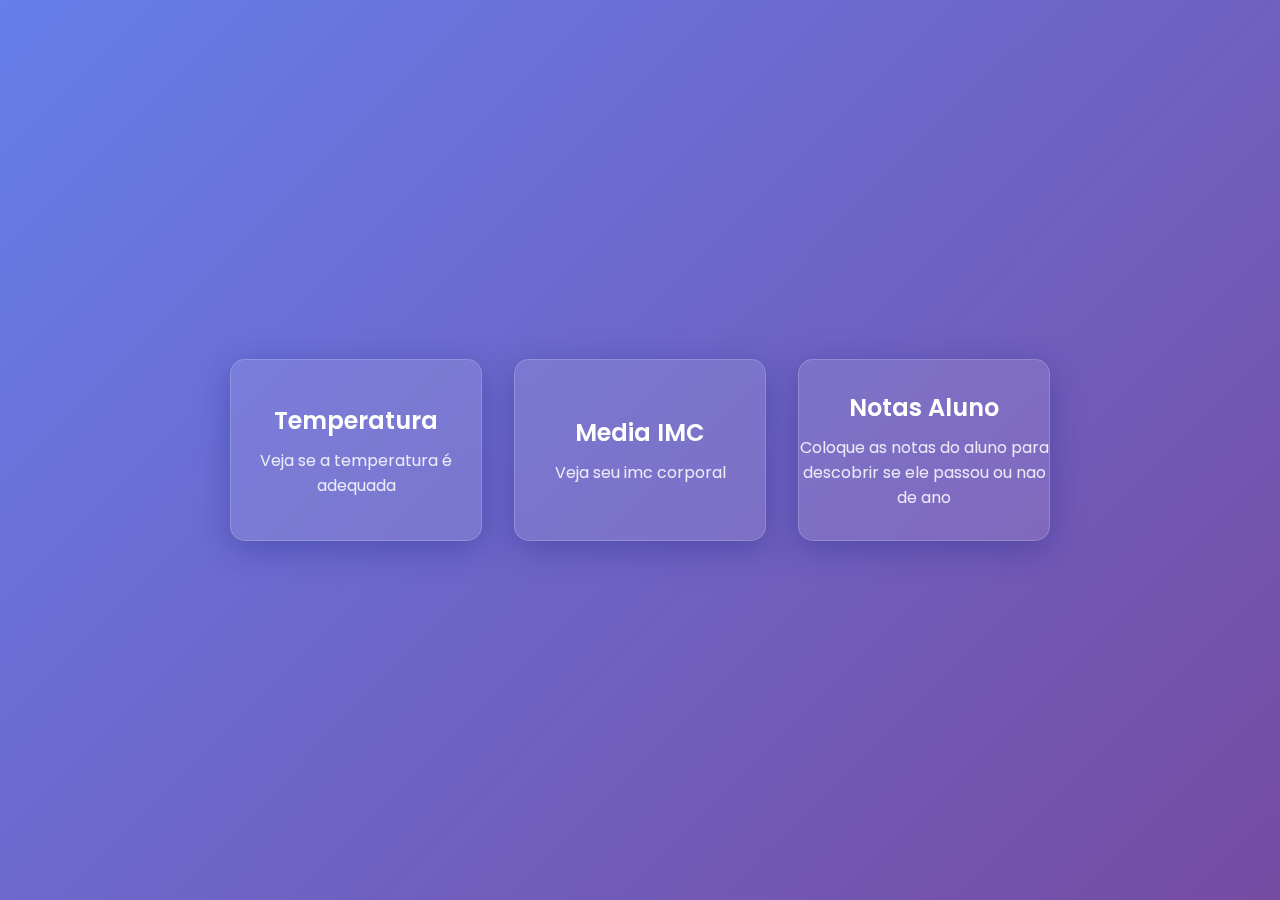
<file: index.html>
<!DOCTYPE html>
<html lang="pt-BR">
<head>
  <meta charset="UTF-8" />
  <meta name="viewport" content="width=device-width, initial-scale=1" />
  <link rel="stylesheet" href="styleinicial.css">
  <title>Página Principal com Cards</title>

   

   

</head>
<body>
  <div class="container">
    <a href="temperatura.php" class="card" title="Ir para Página 1">
      <h2>Temperatura</h2>
      <p>Veja se a temperatura é adequada</p>
    </a>
    <a href="imc.php" class="card" title="Ir para Página 2">
      <h2>Media IMC</h2>
      <p>Veja seu imc corporal</p>
    </a>
    <a href="notas.php" class="card" title="Ir para Página 3">
      <h2>Notas Aluno</h2>
      <p>Coloque as notas do aluno para descobrir se ele passou ou nao de ano</p>
    </a>
  </div>
</body>
</html>
</file>
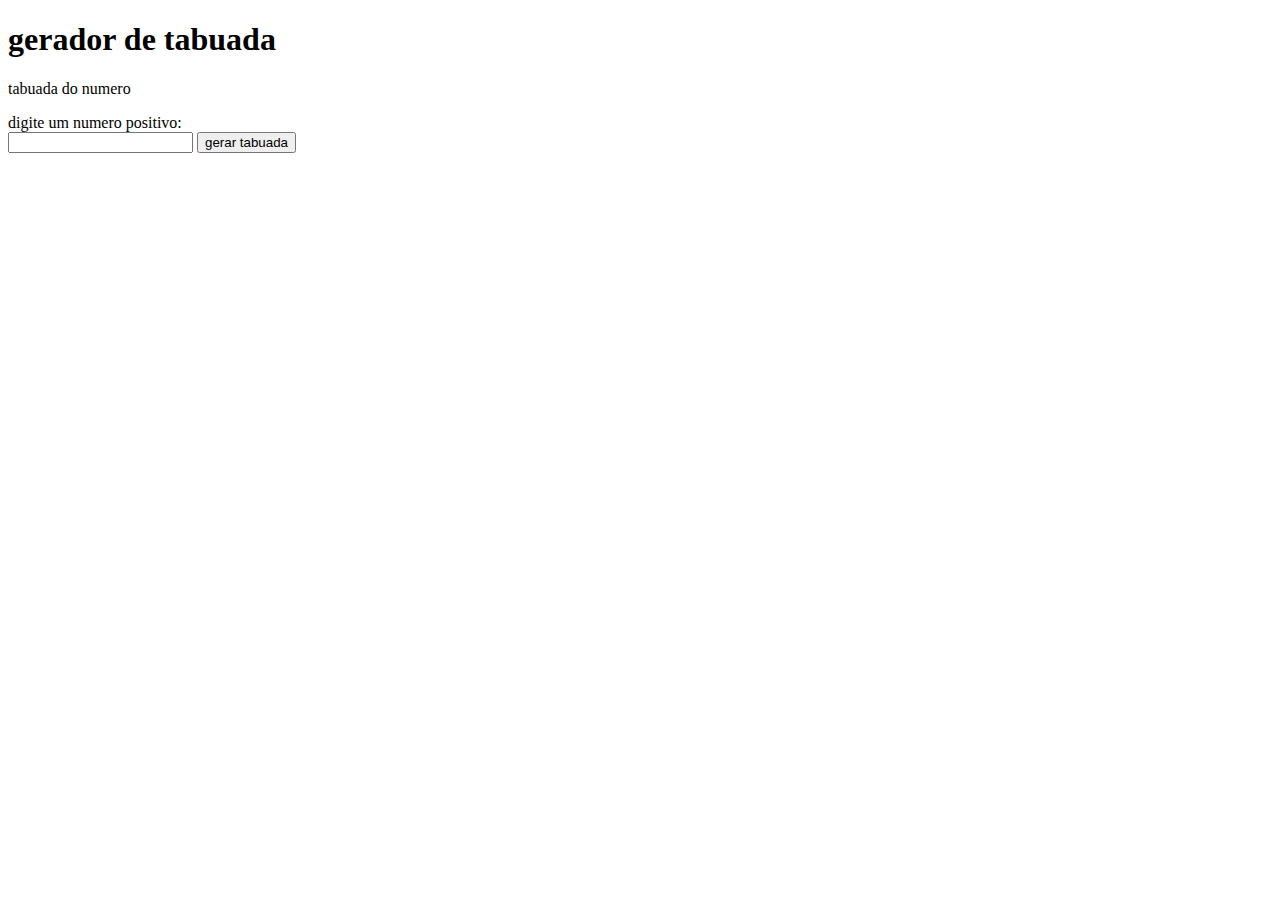
<file: trabalho pw/index.html>
<!DOCTYPE html>
<html lang="en">
<head>
    <meta charset="UTF-8">
    <meta name="viewport" content="width=device-width, initial-scale=1.0">
    <title>TABUADA PHP  </title>
    <link rel="style" href="style.css">
</head>
<body>
    <h1>gerador de tabuada</h1>
<form class="form" action="tabuada.php" method="post">
     <p class="form-title">tabuada do numero</p>
    <div class="input container">
         <label for="numero">digite um numero positivo:</label>
    </div>
         <input type="number" name="numero" id="numero" required>
        <button type submit > gerar tabuada</button>
</form>
    
</body>
</html>
</file>
<file: styleinicial.css>
@import url('https://fonts.googleapis.com/css2?family=Poppins:wght@400;600&display=swap');
    body {
    margin: 0;
    font-family: 'Poppins', sans-serif;
    background: linear-gradient(135deg, #667eea, #764ba2);
    color: #fff;
    display: flex;
    justify-content: center;
    align-items: center;
    height: 100vh;
  }

  .container {
    display: flex;
    gap: 2rem;
    flex-wrap: wrap;
    justify-content: center;
    max-width: 900px;
    padding: 1rem;
  }

  .card {
    background: rgba(255, 255, 255, 0.1);
    border-radius: 15px;
    box-shadow: 0 8px 32px 0 rgba(31, 38, 135, 0.37);
    backdrop-filter: blur(8px);
    -webkit-backdrop-filter: blur(8px);
    border: 1px solid rgba(255, 255, 255, 0.18);
    width: 250px;
    height: 180px;
    cursor: pointer;
    display: flex;
    flex-direction: column;
    justify-content: center;
    align-items: center;
    text-align: center;
    transition: transform 0.3s ease, box-shadow 0.3s ease;
    color: white;
    text-decoration: none;
  }

  .card:hover {
    transform: translateY(-10px);
    box-shadow: 0 12px 40px 0 rgba(31, 38, 135, 0.7);
  }

  .card h2 {
    margin: 0 0 10px;
    font-weight: 600;
    font-size: 1.5rem;
  }

  .card p {
    margin: 0;
    font-weight: 400;
    font-size: 1rem;
    opacity: 0.85;
  }

  @media (max-width: 700px) {
    .container {
      flex-direction: column;
      align-items: center;
    }
    .card {
      width: 80vw;
      max-width: 300px;
    }
  }
</file>
